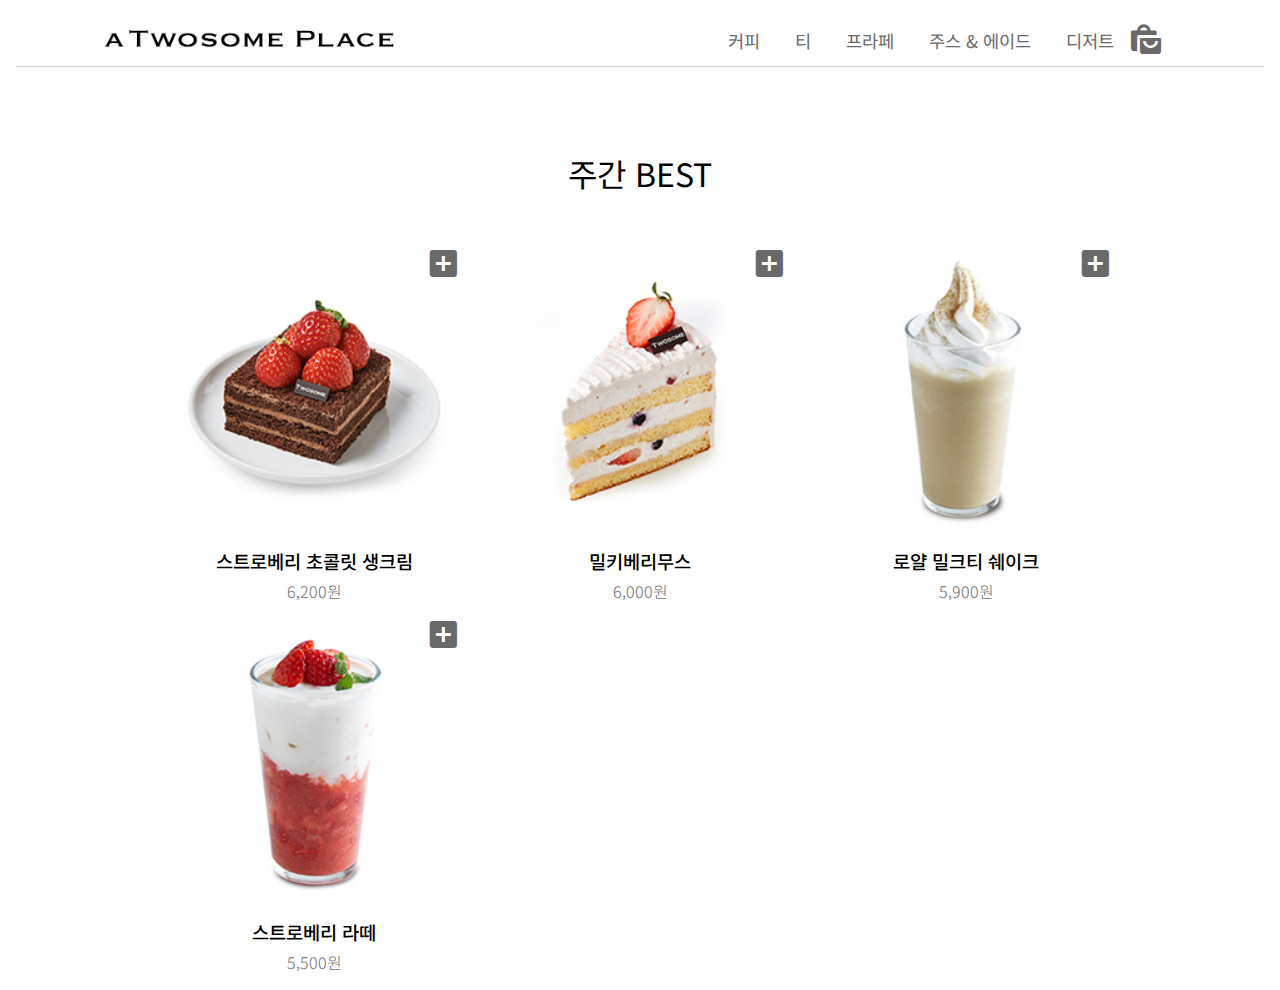
<file: index.html>
<!DOCTYPE html>
<html lang="ko">

<head>
  <meta charset="UTF-8">
  <meta name="viewport" content="width=device-width, initial-scale=1.0">
  <!-- title icon 연결 -->
  <link rel="shortcut icon" type="image/x-icon" href="images/pngegg.png">
  <title>TWOSOME PLACE Coffee & Dessert</title>
  <!-- css 파일 연결 -->
  <link rel="stylesheet" href="style.css">
  <!-- boxicons 연결 -->
  <link href='https://unpkg.com/boxicons@2.1.4/css/boxicons.min.css' rel='stylesheet'>
</head>

<body>
  <!-- 헤더 영역 -->
  <header>
    <div id="header">
      <!-- 헤더 영역 로고 -->
      <a href="index.html" id="img-area">
        <img id="img1" src="images/logo2.png" alt="" width="200px">
      </a>
      <!-- 헤더 영역 메뉴 바 -->
      <div id="header-wrap">
        <ul id="menu">
          <li><a href="coffee.html">커피</a>
          <li><a href="tea.html">티</a>
          <li><a href="frappe.html">프라페</a>
          <li><a href="juice.html">주스 & 에이드</a>
          <li><a href="dessert">디저트</a>
        </ul>
        <!-- 헤더 영역 주문내역(장바구니) 아이콘  -->
        <ul id="cart">
          <li><i class='bx bxs-shopping-bags bx-md' id="cart-icon"></i></li>
        </ul>
        <!-- 주문내역 영역 (CSS로 아이콘 클릭시 보이게 설정) -->
        <div class="cart-area">
          <h2 class="cart-title"><i class='bx bx-cart bx-flip-horizontal' id="cart-title-icon" ></i>주문내역</h2>
          <div class="cart-content">
            <!----------------샘플 카트 메뉴 아이템 주석처리로 안보이게-------------->
            <!-- <div class="cart-box">
              <img src="images/best1.png" alt="" class="cart-img">
              <div class="detail-box">
                <div class="cart-product-title">스트로베리 초콜렛 생크림</div>
                <div class="cart-price">₩&nbsp4500
                </div>
                <input type="number" value="1" class="cart-quantity">
              </div>
              <!-- remove cart-->
              <!-- <i class='bx bxs-x-circle cart-remove'></i> 
            </div>  -->
          </div>
          <!--주문내역 Total 영역 -->
          <div class="total">
            <div class="total-title">총 금액</div>
            <div class="total-price">₩&nbsp0</div>
          </div>
          <!-- 주문내역 Buy button -->
          <button type="button" class="btn-buy">구매하기</button>
          <!-- 주문내역 Cart close -->
          <i class='bx bx-x' id="close-cart"></i>
        </div>
      </div>
    </div>
  </header>
  <main>
    <!-- 헤더와 메인 경계 영역  -->
    <div id="between-area"></div>
    <!-- 메인 메뉴 영역 -->
    <h1>주간 BEST</h1>
    <div id="best-menu-area">
      <div class="best-menu">
        <img class="best-menu-img" src="images/best1.png" alt="cake1"> <!-- 메뉴 이미지 -->
        <h3 class="product-title">스트로베리 초콜릿 생크림</h3> <!-- 메뉴 이름 -->
        <p class="product-price">6,200원</p> <!-- 메뉴 가격 -->
        <i class='bx bxs-plus-square bx-md add-cart' id="add-cart"></i> <!-- 메뉴 장바구니 추가 아이콘 -->
      </div>
      <div class="best-menu">
        <img class="best-menu-img" src="images/best2.png" alt="cake1">
        <h3 class="product-title">밀키베리무스</h3>
        <p class="product-price">6,000원</p>
        <i class='bx bxs-plus-square bx-md add-cart'id="add-cart"></i>
      </div>
      <div class="best-menu">
        <img class="best-menu-img" src="images/best3.png" alt="cake1">
        <h3 class="product-title">로얄 밀크티 쉐이크</h3>
        <p class="product-price">5,900원</p>
        <i class='bx bxs-plus-square bx-md add-cart'></i>

      </div>
      <div class="best-menu">
        <img class="best-menu-img" src="images/best4.png" alt="cake1">
        <h3 class="product-title">스트로베리 라떼</h3>
        <p class="product-price">5,500원</p>
        <i class='bx bxs-plus-square bx-md add-cart'></i>

      </div>
      
    </div>
  </main>
  <script src="main.js"></script>
</body>

</html>
</file>
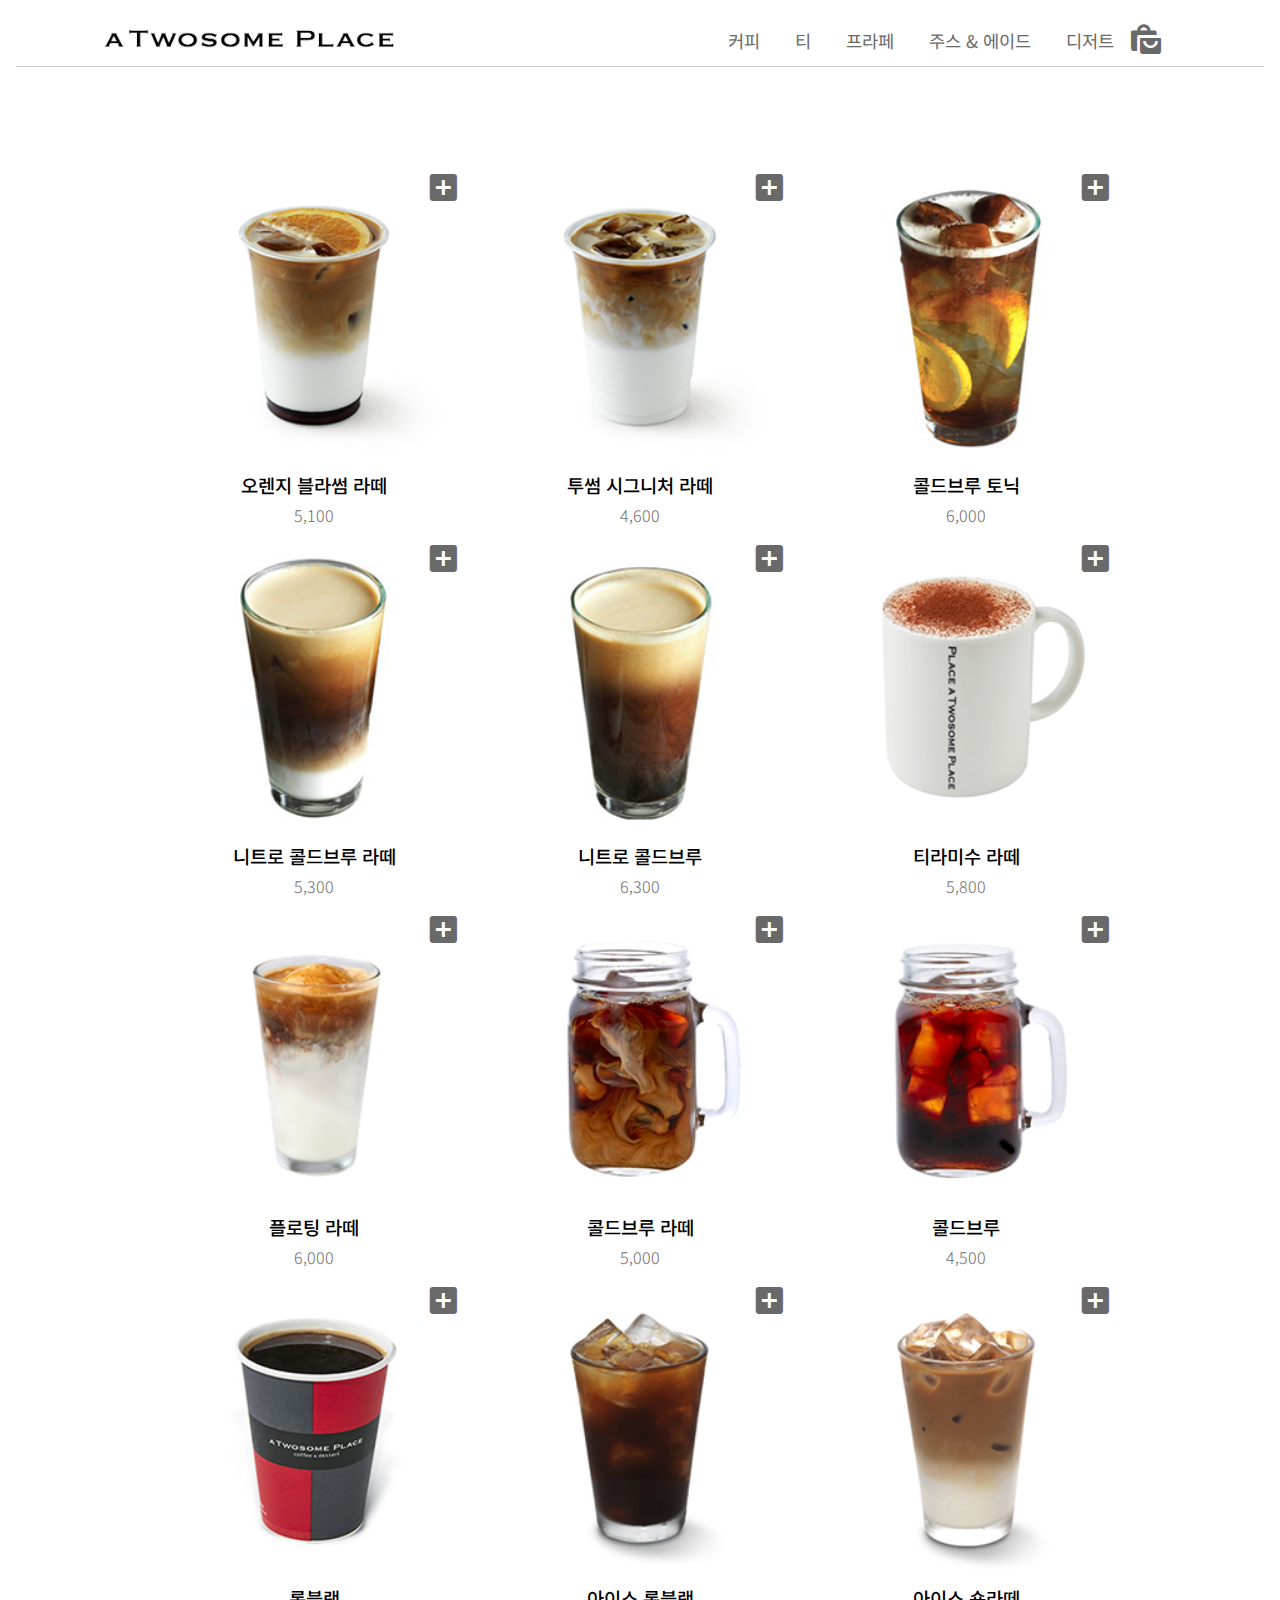
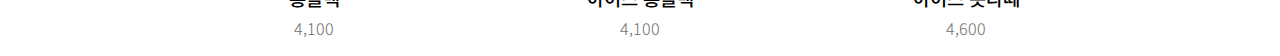
<file: coffee.html>
<!DOCTYPE html>
<html lang="ko">

<head>
  <meta charset="UTF-8">
  <meta name="viewport" content="width=device-width, initial-scale=1.0">
  <link rel="shortcut icon" type="image/x-icon" href="images/pngegg.png">
  <title>TWOSOME PLACE Coffee & Dessert</title>
  <!-- css 파일 연결 -->
  <link rel="stylesheet" href="style.css">
  <!-- boxicons 연결 -->
  <link href='https://unpkg.com/boxicons@2.1.4/css/boxicons.min.css' rel='stylesheet'>
</head>

<body>
  <header>
    <div id="header">
      <a href="index.html" id="img-area">
        <img id="img1" src="images/logo2.png" alt="" width="200px">
      </a>
      <div id="header-wrap">

        <ul id="menu">
          <li><a href="coffee.html">커피</a>
          <li><a href="tea.html">티</a>
          <li><a href="frappe.html">프라페</a>
          <li><a href="juice.html">주스 & 에이드</a>
          <li><a href="dessert">디저트</a>
        </ul>
        <ul id="cart">
          <li><i class='bx bxs-shopping-bags bx-md' id="cart-icon"></i></li>
        </ul>
        <div class="cart-area">
          <h2 class="cart-title"><i class='bx bx-cart bx-flip-horizontal' id="cart-title-icon" ></i>주문내역</h2>
          <div class="cart-content">
            <div class="cart-box">
              <img src="images/best1.png" alt="" class="cart-img">
              <div class="detail-box">
                <div class="cart-product-title">스트로베리 초콜렛 생크림</div>
                <div class="cart-price">₩&nbsp4500
                </div>
                <input type="number" value="1" class="cart-quantity">
              </div>
              <!-- remove cart-->
              <i class='bx bxs-x-circle cart-remove'></i> 
            </div>
          </div>
          <!--Total-->
          <div class="total">
            <div class="total-title">총 금액</div>
            <div class="total-price">₩&nbsp4500</div>
          </div>
          <!-- Buy button -->
          <button type="button" class="btn-buy">구매하기</button>
          <!-- Cart close -->
          <i class='bx bx-x' id="close-cart"></i>
        </div>
      </div>
    </div>
  </header>
  <main>
    <div id="between-area"></div>
    <!-- <h1>커 피</h1> -->
    <div id="best-menu-area">
      <div class="best-menu">
        <img class="best-menu-img" src="images/coffee1.png" alt="cake1">
        <h3>오렌지 블라썸 라떼</h3>
        <p>5,100</p>
        <i class='bx bxs-plus-square bx-md add-cart'></i>
      </div>
      <div class="best-menu">
        <img class="best-menu-img" src="images/coffee2.png" alt="cake1">
        <h3>투썸 시그니처 라떼</h3>
        <p>4,600</p>
        <i class='bx bxs-plus-square bx-md add-cart'></i>
      </div>
      <div class="best-menu">
        <img class="best-menu-img" src="images/coffee3.png" alt="cake1">
        <h3>콜드브루 토닉</h3>
        <p>6,000</p>
        <i class='bx bxs-plus-square bx-md add-cart'></i>
      </div>
      <div class="best-menu">
        <img class="best-menu-img" src="images/coffee4.png" alt="cake1">
        <h3>니트로 콜드브루 라떼</h3>
        <p>5,300</p>
        <i class='bx bxs-plus-square bx-md add-cart'></i>
      </div>
      <div class="best-menu">
        <img class="best-menu-img" src="images/coffee5.png" alt="cake1">
        <h3>니트로 콜드브루</h3>
        <p>6,300</p>
        <i class='bx bxs-plus-square bx-md add-cart'></i>
      </div>
      <div class="best-menu">
        <img class="best-menu-img" src="images/coffee6.png" alt="cake1">
        <h3>티라미수 라떼</h3>
        <p>5,800</p>
        <i class='bx bxs-plus-square bx-md add-cart'></i>
      </div>
      <div class="best-menu">
        <img class="best-menu-img" src="images/coffee7.png" alt="cake1">
        <h3>플로팅 라떼</h3>
        <p>6,000</p>
        <i class='bx bxs-plus-square bx-md add-cart'></i>
      </div>
      <div class="best-menu">
        <img class="best-menu-img" src="images/coffee8.png" alt="cake1">
        <h3>콜드브루 라떼</h3>
        <p>5,000</p>
        <i class='bx bxs-plus-square bx-md add-cart'></i>
      </div>
      <div class="best-menu">
        <img class="best-menu-img" src="images/coffee9.png" alt="cake1">
        <h3>콜드브루</h3>
        <p>4,500</p>
        <i class='bx bxs-plus-square bx-md add-cart'></i>
      </div>
      <div class="best-menu">
        <img class="best-menu-img" src="images/coffee10.png" alt="cake1">
        <h3>롱블랙</h3>
        <p>4,100</p>
        <i class='bx bxs-plus-square bx-md add-cart'></i>
      </div>
      <div class="best-menu">
        <img class="best-menu-img" src="images/coffee11.png" alt="cake1">
        <h3>아이스 롱블랙</h3>
        <p>4,100</p>
        <i class='bx bxs-plus-square bx-md add-cart'></i>
      </div>
      <div class="best-menu">
        <img class="best-menu-img" src="images/coffee12.png" alt="cake1">
        <h3>아이스 숏라떼</h3>
        <p>4,600</p>
        <i class='bx bxs-plus-square bx-md add-cart'></i>
      </div>
    </div>
  </main>
  <script src="main.js"></script>
</body>

</html>
</file>
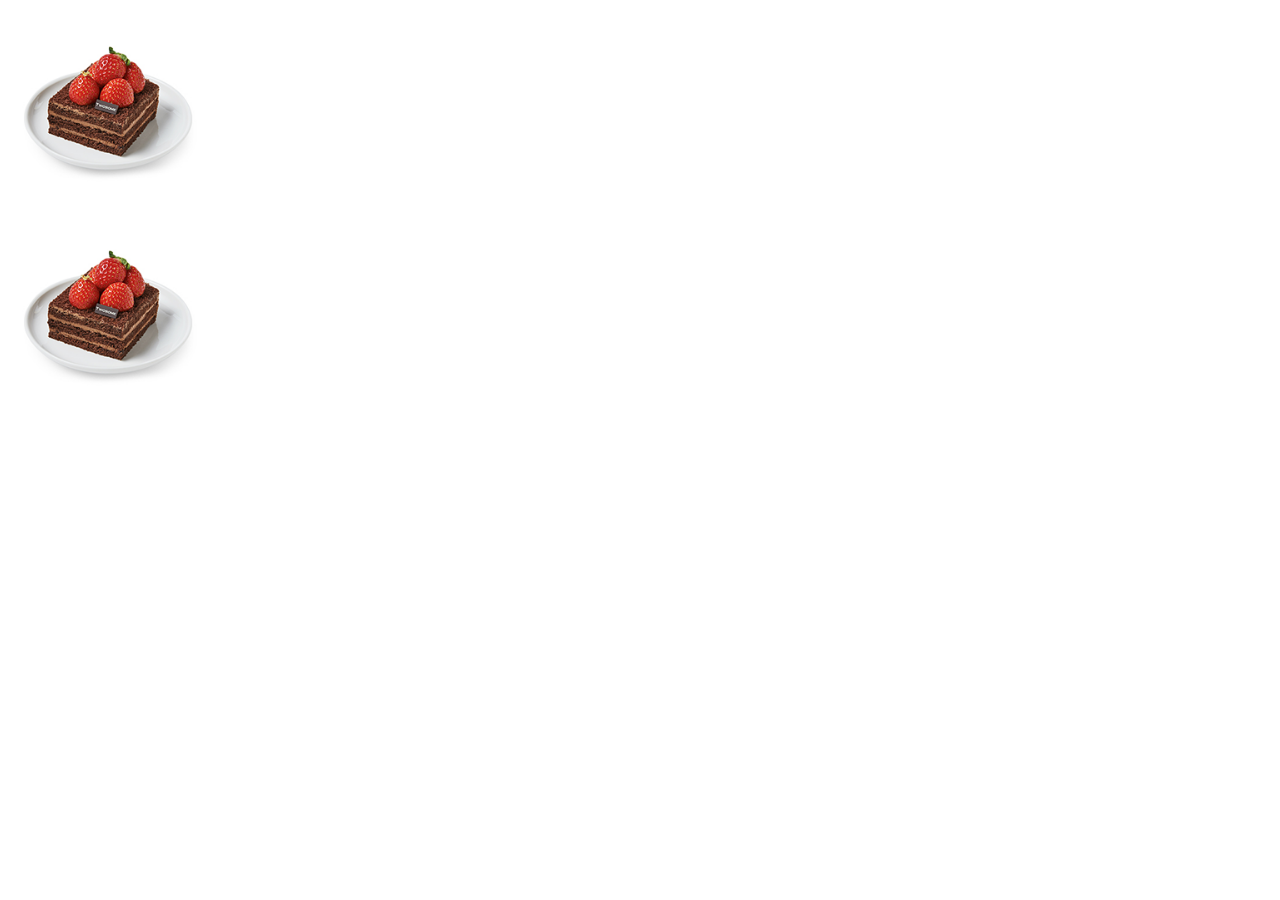
<file: review.html>
<!DOCTYPE html>
<html lang="ko">
<head>
  <meta charset="UTF-8">
  <meta name="viewport" content="width=device-width, initial-scale=1.0">
  <title>Document</title>
</head>
<body>
  <div id="prod-pic">
    <img src="images/best1.png" alt="커피" id="cup" width="200" onclick="displaySrC();">
  </div>
  <div id="desc"></div>
  <div id="prod-pic">
    <img src="images/best1.png" alt="커피" id="cup" width="200" onclick="displaySrC();">
  </div>
  <script>
    function displaySrC() {
      let desc = document.getElementById("desc");
      var cup = document.getElementById("cup");
      // getAttribute 속성에 접근 !
      desc.innerText = cup.getAttribute("src")
      // alert("이미지 소스 : " + cup.getAttribute("src"));
    }

    // function addP(){
    //   var newP = document.createElement("p");
    //   var txtNode =document.createTextNode()
    // }
  </script>
</body>
</html>
</file>
<file: style.css>
/* 구글 폰트 */
@import url('https://fonts.googleapis.com/css2?family=Noto+Sans+KR:wght@100..900&display=swap');

/* 전체 문서 초기화 */
*{
  font-family: "Noto Sans KR", sans-serif;
  margin: 0;
  padding: 0;
  box-sizing: border-box;
  scroll-padding-top: 2rem;
  scroll-behavior: smooth;
  list-style: none;
  text-decoration: none;
}

a{
  color: #696969;
  cursor: pointer;
}

/* Header */
#header {
  padding: 1rem;
  position: fixed;
  top:0;
  left: 0;
  width: 100%;
  height: 6.25em;
  background-color: #fff;
  z-index: 100;
}
#header-wrap{
  border-bottom: 1px solid #ccc;
  position: relative;
  display: flex;
  justify-content: center;
  line-height: 50px;
}

/* 홈페이지 메인 로고*/
#img-area{
  cursor: pointer;
  position: absolute;
  top:1.5em;
  left: 5em;
  z-index: 1;
}
#img1{
  width: 350px;
  cursor: pointer;
}
/* 상단 메뉴 리스트 */
#menu li{
  display: inline;
  padding-left: 60px;
  font-size: 1.2rem;
  font-weight: 400;
}

#menu a:hover{
  padding: 2px;
  font-size: 1.3em;
  transition: 0.5s;
  color: goldenrod;
}
/* 주문내역  */

/* 주문내역 영역 보이게, 안보이게 설정 */

.cart-area{
  position: fixed;
  top:0;
  right: -100%;
  width: 360px;
  min-height: 100vh;
  padding: 20px;
  background: #fff;
  box-shadow: -2px 0 4px hsl(0 4% 15% / 10%);
  transition: 0.8s;
  z-index: 900;
}
.cart-area.active{
  right: 0;
}
#cart{
  right: 100px;
  position: absolute;
  cursor: pointer;
  height: inherit;
  line-height: 65px;
  /* border: 1px solid blue; */
  padding-left: 60px;
  color: #696969;
  z-index: 100;
}

#cart:hover{
  padding: 1px;
  transition: 0.5s;
  color: goldenrod;
}

/* 주문내역  영역의 아이콘  */
#cart-title-icon{
  position: absolute;
  font-size: 45px;
  left: 5rem;
  top: 1.8rem;
  color: rgba(190, 13, 117, 0.692);
}
/* 주문내역 타이틀 */
.cart-title{
  text-align: center;
  font-size: 1.5rem;
  font-weight: 700;
  margin: 0.4rem;
  padding-bottom: 0.4rem;
  border-bottom: #ccc 1px solid;
  color:#3f3f3f;
}

.cart-box{
  display: grid;
  grid-template-columns: 26% 56% 18%;
  align-items: center;
  gap: 1rem;
  margin-top: 0.1rem;
  margin-bottom: 1.5rem;
  border-bottom: #ccc solid 1px;
}
.cart-img{
  width: 100px;
  height: 100px;
  object-fit: contain;
  padding: 10px;
  border-radius: 50%;
}
/* 주문내역 메뉴의 상세 설명 */
.detail-box{
  position: relative;
  width: 220px;
  display: grid;
  row-gap: 0.5rem;
}
/* 주문내역에 담긴 메뉴 이름 */
.cart-product-title{
  font-size: 1rem;
  font-weight: 800;
  color: #3f3f3f;
  margin-bottom: 5rem;
}
/* 주문내역에 담긴 메뉴 가격 */
.cart-price{
  position: absolute;
  right: 0;
  bottom: 0;
  margin: 0.4rem;
  font-weight: 700;
  font-size: 1rem;
}
/* 주문내역에 담긴 메뉴 수량 */
.cart-quantity{
  position: absolute;
  left:0;
  bottom: 0;
  margin: 1.1rem;
  font-weight: 600;
  border: 1px solid #fff;
  outline-color: #696969;
  width: 2.4rem;
  text-align: center;
  font-size: 1rem;
}
/* 주문내역 삭제 */
.cart-remove{
  margin-bottom: 4.8rem;
  z-index: 1;
  font-size: 32px;
  cursor: pointer;
}
.cart-remove:hover{
  font-size: 34px;
  transition: 0.1s;

/* 주문 내역 토탈 가격 */
}
.total{
  display: flex;
  justify-content: flex-end;
  margin-top: 1.5rem;

}
.total-title{
  font-size: 1rem;
  font-weight: 600;
}
.total-price{
  font-weight: 600;
  padding-left: 3rem;
  margin-left: 1rem;
}
/* 주문 내역 구매 버튼 */
.btn-buy{
  background-color: #a7a7a7;
  color: white;
  border-radius: 5%;
  font-size: 1rem;
  display: flex;
  margin: 1.5rem auto 0 auto;
  padding: 12px 20px;
  border: none;
}
.btn-buy:hover{
  background-color: #3f3f3f;
  padding: 14px 22px;
}
/* 주문 내역 닫기 버튼 */
#close-cart{
  padding: 2.3rem;
  position: absolute;
  top: 0;
  right: 0;
  font-size: 30px;
  cursor: pointer;
  color: #6e6e6e;
}
#close-cart:hover{
  font-size: 32px;
  transition: 0.1s;
  font-weight: 600;
  color: #3f3f3f;
}
/* Hearder 와 main 구분 */
#between-area{
  margin: 150px;
}

/* Best 제품 메뉴 */
main{
  place-items: center;
  & h1{
    font-size: 2em;
    font-weight: 400;
    margin: 30px;
  }
}
/* 메뉴 영역 */
#best-menu-area{
  width: 1200px;
  display: grid;
  grid-template-columns: repeat(4,1fr);
  place-items: center;
  gap: 20px;
  padding: 1em;
  z-index: 1;
}

.best-menu:hover{
  color: goldenrod;
  padding: 10px;
  border: 2px solid goldenrod;
  transition: 0.4s;
  & .best-menu-img{
    background-color: #f0f0f0;
  }
  & .add-cart{
    padding: 1px;
    color: goldenrod;
  }
}
.best-menu{
  position: relative;
  cursor: pointer;
  place-items: center;
  & h3{
    font-weight: 500;
  }
  & p{
    margin-top: 5px;
    font-size: 1rem;
    font-weight: 300;
    color:#6e6e6e;
  }
}
.best-menu-img{
  background-color: none;
  width: 300px;
  border-radius: 5px;
}
.add-cart{
  position: absolute;
  top:3px;
  right:3px;
  color: #696969;
}

/* 미디어 쿼리 반응형 */
@media screen and (min-width:1026px) and (max-width:1300px)  {
  #header-wrap{
    border-bottom: 1px solid #ccc;
    position: relative;
    display: flex;
    flex-direction: row;
    justify-content: flex-end;
    line-height: 50px;
    padding-right: 150px;
  }
  #menu li{
    cursor: pointer;
    display: inline;
    padding-left: 30px;
    font-size: 1.1rem;
    font-weight: 400;
  }
  #menu a{
    font-size: 1em;
    
  }
  #best-menu-area{
    width: 1000px;
    display: grid;
    grid-template-columns: repeat(3,1fr);
    place-items: center;
    gap: 10px;
    padding: 1em;
  }
}

@media screen and (max-width:1025px) {
  #header-wrap{
    border-bottom: 1px solid #ccc;
    position: relative;
    display: flex;
    flex-direction: row;
    justify-content: flex-end;
    line-height: 50px;
    padding-right: 150px;
  }
  #menu li{
    cursor: pointer;
    display: inline;
    padding-left: 20px;
    font-size: 1rem;
    font-weight: 400;
  }
  #menu a{
    font-size: 1em;
    
  }
  #best-menu-area{
    width: 800px;
    display: grid;
    grid-template-columns: repeat(2,1fr);
    place-items: center;
    gap: 1px;
    padding: 4em;
  }
}

/* 수정 중 */
@media screen and (max-width:906px){
  #header-wrap{
    border-bottom: none;
  }
  #img-area{
    cursor: pointer;
    position: relative;
  }
  #img1{
    width: 120px;
    content: url(images/pngegg.png);
    position: absolute;
    top:-40px;
    left: -20px;
  }
  #menu li{
    cursor: pointer;
    display: inline;
    padding-left: 18px;
    font-size: 1.3rem;
    font-weight: 400;
    
  }
  #menu {
    margin-top: 20px;
  }
  #img-area{
    left: 1em;

  }
  #cart{
    top: 20px;
    right: 50px;

  }
}
</file>
